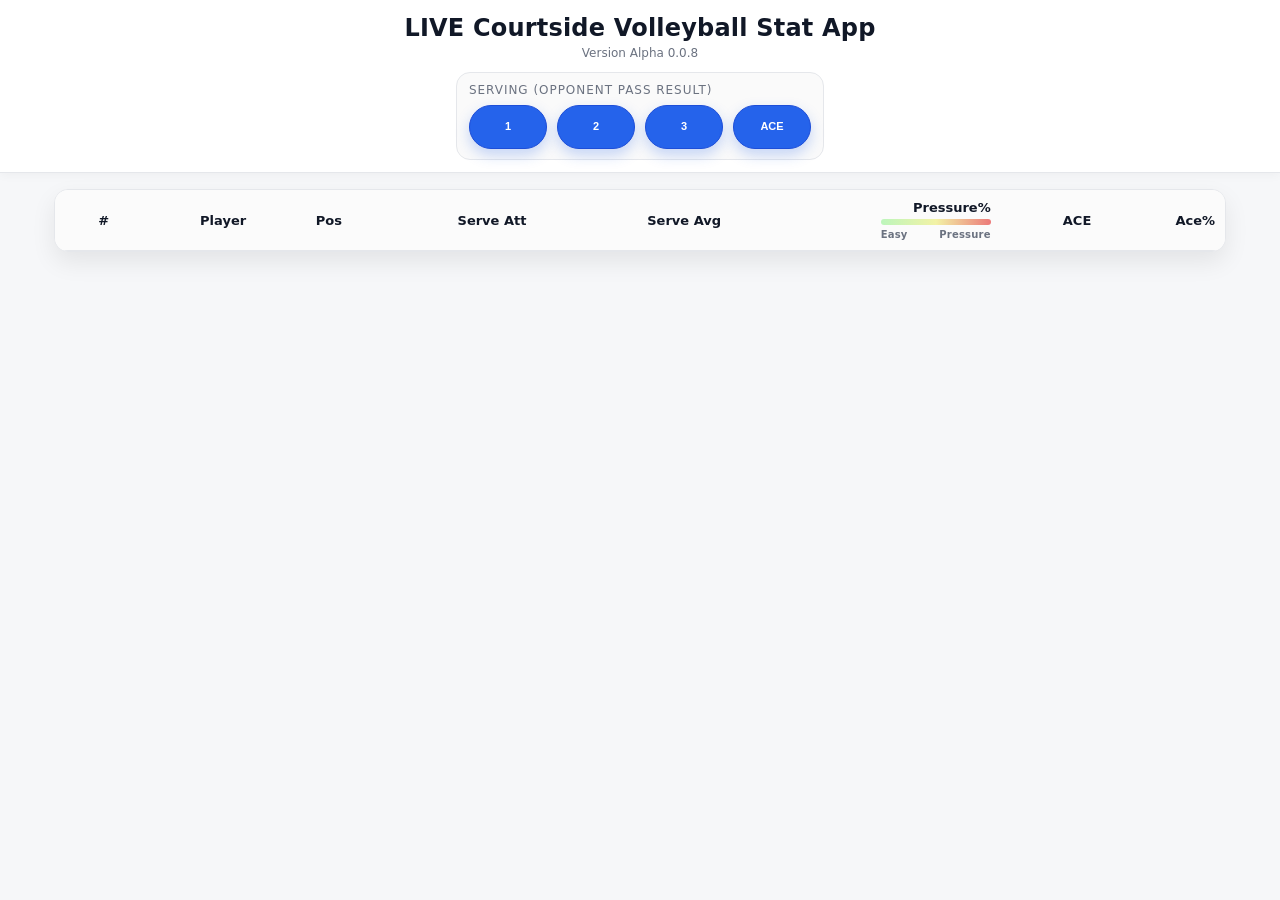
<file: index (1).html>
<!doctype html>
<html lang="en">
<head>
  <meta charset="utf-8" />
  <meta name="viewport" content="width=device-width, initial-scale=1" />
  <title>VolleyStat — Live Tournament Stats</title>
  <link rel="stylesheet" href="styles.css" />
</head>
<body>
  <header class="app-header">
    <div class="title-wrap">
      <h1>LIVE Courtside Volleyball Stat App</h1>
      <div class="version">Version Alpha 0.0.8</div>
    </div>

    <div class="toolbar">
      <div class="group">
        <div class="group-title">SERVING (OPPONENT PASS RESULT)</div>
        <div class="btn-row">
          <button class="btn" data-action="serve1"><span class="btn-text">1</span></button>
          <button class="btn" data-action="serve2"><span class="btn-text">2</span></button>
          <button class="btn" data-action="serve3"><span class="btn-text">3</span></button>
          <button class="btn" data-action="ace"><span class="btn-text">ACE</span></button>
        </div>
      </div>
    </div>
  </header>

  <main class="app-main">
    <section class="table-wrap">
      <table id="statsTable">
        <thead>
          <tr>
            <th>#</th>
            <th>Player</th>
            <th>Pos</th>
            <th>Serve Att</th>
            <th>Serve Avg</th>
            <th style="text-align:right;">
              <div style="display:flex;flex-direction:column;align-items:flex-end;gap:4px;">
                <div>Pressure%</div>
                <div style="width:110px;height:6px;border-radius:999px;background:linear-gradient(90deg,hsl(120 75% 85%),hsl(60 75% 80%),hsl(0 75% 70%));"></div>
                <div style="width:110px;display:flex;justify-content:space-between;font-size:10px;color:#6b7280;font-weight:800;letter-spacing:.02em;">
                  <span>Easy</span><span>Pressure</span>
                </div>
              </div>
            </th>
            <th>ACE</th>
            <th>Ace%</th>
          </tr>
        </thead>
        <tbody id="statsBody"></tbody>
      </table>
    </section>
  </main>

  <script src="app.js"></script>
</body>
</html>
</file>
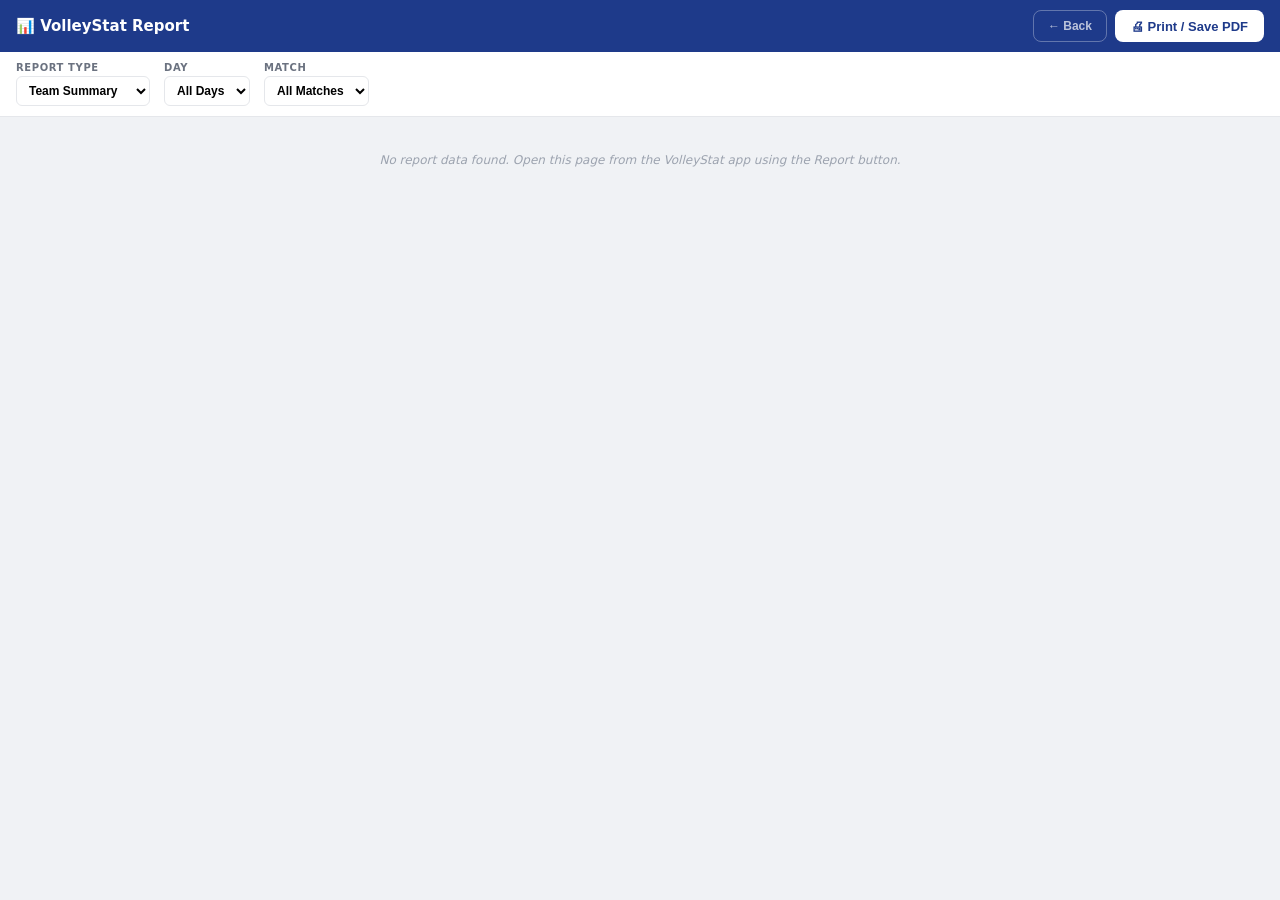
<file: report.html>
<!doctype html>
<html lang="en">
<head>
  <meta charset="utf-8"/>
  <meta name="viewport" content="width=device-width,initial-scale=1"/>
  <title>VolleyStat Report v2</title>
  <style>
    *{box-sizing:border-box;margin:0;padding:0;}
    body{font-family:system-ui,-apple-system,Segoe UI,Roboto,Arial,sans-serif;background:#f0f2f5;color:#111827;font-size:13px;}

    .screen-bar{background:#1e3a8a;color:#fff;padding:10px 16px;display:flex;align-items:center;justify-content:space-between;gap:10px;flex-wrap:wrap;position:sticky;top:0;z-index:100;}
    .screen-bar h1{font-size:15px;font-weight:900;}
    .bar-actions{display:flex;gap:8px;}
    .btn-print{background:#fff;color:#1e3a8a;border:none;border-radius:8px;padding:8px 16px;font-weight:800;font-size:13px;cursor:pointer;}
    .btn-back{background:transparent;color:rgba(255,255,255,.7);border:1px solid rgba(255,255,255,.3);border-radius:8px;padding:8px 14px;font-weight:700;font-size:12px;cursor:pointer;}

    .filter-bar{background:#fff;border-bottom:1px solid #e5e7eb;padding:10px 16px;display:flex;gap:14px;flex-wrap:wrap;align-items:flex-end;}
    .filter-group{display:flex;flex-direction:column;gap:3px;}
    .filter-group label{font-size:10px;font-weight:800;color:#6b7280;text-transform:uppercase;letter-spacing:.06em;}
    .filter-group select{border:1px solid #e5e7eb;border-radius:6px;padding:6px 8px;font-weight:700;font-size:12px;background:#fff;}

    .report-wrap{max-width:1100px;margin:0 auto;padding:16px;}

    .report-header{background:#1e3a8a;color:#fff;border-radius:12px 12px 0 0;padding:16px 20px;}
    .report-header h2{font-size:18px;font-weight:900;margin-bottom:2px;}
    .report-header .meta{font-size:11px;color:rgba(255,255,255,.6);margin-top:4px;}

    .section{background:#fff;border:1px solid #e5e7eb;border-top:none;padding:14px 20px;margin-bottom:2px;}
    .section:last-child{border-radius:0 0 12px 12px;margin-bottom:24px;}
    .section-title{font-size:11px;font-weight:900;color:#1e3a8a;text-transform:uppercase;letter-spacing:.08em;margin-bottom:10px;padding-bottom:5px;border-bottom:2px solid #dbeafe;}

    .tbl-wrap{overflow-x:auto;}
    table{width:100%;border-collapse:collapse;font-size:12px;}
    thead th{background:#1e3a8a;color:#fff;padding:7px 10px;text-align:right;white-space:nowrap;font-weight:700;font-size:11px;}
    thead th.left{text-align:left;}
    thead th.group-sep{border-left:2px solid rgba(255,255,255,.3);}
    tbody td{border-bottom:1px solid #f3f4f6;padding:7px 10px;text-align:right;white-space:nowrap;font-size:12px;}
    tbody td.left{text-align:left;font-weight:700;}
    tbody td.group-sep{border-left:2px solid #e5e7eb;}
    tbody tr:hover{background:#fafafa;}
    tbody tr.total-row td{background:#eff6ff;font-weight:900;border-top:2px solid #bfdbfe;}
    tbody tr.total-row td.left{color:#1e3a8a;}
    .good{color:#16a34a;font-weight:800;}
    .warn{color:#d97706;font-weight:800;}
    .bad{color:#dc2626;font-weight:800;}
    .zero{color:#9ca3af;}
    .empty{text-align:center;color:#9ca3af;padding:20px;font-style:italic;font-size:12px;}

    /* Player report */
    .player-card{background:#fff;border:1px solid #e5e7eb;border-radius:12px;margin-bottom:20px;overflow:hidden;break-inside:avoid;}
    .player-card-header{background:#1e3a8a;color:#fff;padding:12px 18px;display:flex;align-items:center;gap:14px;}
    .player-num{font-size:26px;font-weight:900;min-width:42px;text-align:center;}
    .player-info h3{font-size:15px;font-weight:900;}
    .player-info .pos{font-size:11px;color:rgba(255,255,255,.6);margin-top:2px;}
    .player-card-body{padding:12px 18px;}
    .subsection-title{font-size:11px;font-weight:900;color:#1e3a8a;text-transform:uppercase;letter-spacing:.07em;margin:12px 0 6px;padding-bottom:4px;border-bottom:1px solid #dbeafe;}

    @media print {
      .screen-bar,.filter-bar{display:none!important;}
      body{background:#fff;}
      .report-wrap{max-width:100%;padding:0;margin:0;}
      .report-header{border-radius:0;}
      .player-card{break-inside:avoid;}
      @page{margin:1.5cm;}
    }
  </style>
</head>
<body>

<div class="screen-bar" data-v="2">
  <h1>&#x1F4CA; VolleyStat Report</h1>
  <div class="bar-actions">
    <button class="btn-back" onclick="window.close()">&#8592; Back</button>
    <button class="btn-print" onclick="window.print()">&#x1F5A8; Print / Save PDF</button>
  </div>
</div>

<div class="filter-bar">
  <div class="filter-group">
    <label>Report Type</label>
    <select id="reportType" onchange="render()">
      <option value="team">Team Summary</option>
      <option value="player">Individual Player</option>
    </select>
  </div>
  <div class="filter-group">
    <label>Day</label>
    <select id="dayFilter" onchange="render()"><option value="all">All Days</option></select>
  </div>
  <div class="filter-group">
    <label>Match</label>
    <select id="matchFilter" onchange="render()"><option value="all">All Matches</option></select>
  </div>
  <div class="filter-group" id="playerFilterGroup" style="display:none;">
    <label>Player</label>
    <select id="playerFilter" onchange="render()"></select>
  </div>
</div>

<div class="report-wrap" id="reportWrap"><div class="empty">Loading report data…</div></div>

<script>
// ── Load data ──────────────────────────────────────────────────────────────
var D = null;
try { D = JSON.parse(localStorage.getItem('volleystat_report_data')||'null'); } catch(e){}

// ── Helpers ────────────────────────────────────────────────────────────────
function nz(v){ return (!v||isNaN(v))?0:+v; }
function getTeam(){ if(!D||!D.teams||!D.teams.length) return null; return D.teams.find(function(t){ return t.id===D.activeTeamId; })||D.teams[0]; }
function getDays(){
  var base = ['Day 1','Day 2','Day 3'];
  if(D&&D.extraDays) base = base.concat(D.extraDays);
  return base.filter(function(d,i,a){ return a.indexOf(d)===i; });
}
function getSelDays(){ var v=document.getElementById('dayFilter').value; return v==='all'?getDays():[v]; }
function getSelMatches(){
  var v=document.getElementById('matchFilter').value;
  var t=getTeam(); var all=t?(t.matches||['Match 1','Match 2','Match 3']):['Match 1'];
  return v==='all'?all:[v];
}
var SETS=['1','2','3'];

function counters(team,day,match,set,pid){
  return (((team.data||{})[day+' - '+match]||{})[set]||{})[pid]||{};
}

function sumP(team,pid,days,matches,sets){
  var r={serve1:0,serve2:0,serve3:0,ace:0,serveOut:0,
         passToTarget:0,passNearTarget:0,passAwayTarget:0,passShank:0,
         swing:0,swingOut:0,kill:0,
         errHitting:0,errServing:0,errPassing:0,errNet:0,errTwoHand:0,errRotation:0};
  days.forEach(function(d){ matches.forEach(function(m){ sets.forEach(function(s){
    var c=counters(team,d,m,s,pid);
    Object.keys(r).forEach(function(k){ r[k]+=nz(c[k]); });
  }); }); });
  return r;
}

function stats(r){
  var sAtt=r.serve1+r.serve2+r.serve3+r.ace+r.serveOut;
  var sIn=r.serve1+r.serve2+r.serve3+r.ace;
  var pAtt=r.passToTarget+r.passNearTarget+r.passAwayTarget+r.passShank;
  var pPts=r.passToTarget*3+r.passNearTarget*2+r.passAwayTarget;
  var hAtt=r.swing+r.swingOut+r.kill;
  var hErr=nz(r.swingOut);
  var totErr=r.errHitting+r.errServing+r.errPassing+r.errNet+r.errTwoHand+r.errRotation;
  return {
    sAtt:sAtt, sIn:sIn, ace:r.ace,
    sInPct:sAtt?sIn/sAtt:null,
    // Serving pressure = (3s + 2s) / serve attempts — serves that limited opponent's options
    sPres:sAtt?(r.serve2+r.serve3)/sAtt:null,
    pAtt:pAtt, passAvg:pAtt?pPts/pAtt:null,
    p3:r.passToTarget, p2:r.passNearTarget, p1:r.passAwayTarget, p0:r.passShank,
    hAtt:hAtt, kills:r.kill, hErr:hErr,
    hitAvg:hAtt?(r.kill-hErr)/hAtt:null,
    totErr:totErr,
    errH:r.errHitting, errS:r.errServing, errP:r.errPassing,
    errN:r.errNet, err2:r.errTwoHand, errR:r.errRotation
  };
}

function score(day,match,set){
  var k=day+' - '+match+' - Set '+set;
  return (D&&D.scoreStore&&D.scoreStore[k])||{our:0,opp:0};
}

function passClass(v){ return v===null?'zero':v>=2.5?'good':v>=2.0?'warn':'bad'; }
function hitClass(v){  return v===null?'zero':v>=0.250?'good':'bad'; }
function pctClass(v){  return v===null?'zero':v>=0.85?'good':v>=0.75?'warn':'bad'; }
function presClass(v){ return v===null?'zero':v>=0.50?'good':v>=0.35?'warn':'bad'; }
function errClass(v){  return v>0?'bad':'zero'; }

function fv(v,dp,cls){ return v===null?'<td class="zero">—</td>':'<td class="'+(cls||'')+'">'+(+v).toFixed(dp)+'</td>'; }
function fi(v,cls){ return '<td class="'+(cls||'')+'">'+v+'</td>'; }
function tdL(v,style){ return '<td class="left"'+(style?' style="'+style+'"':'')+'>'+v+'</td>'; }

// ── Populate filters ───────────────────────────────────────────────────────
function populateFilters(){
  var t=getTeam(); if(!t) return;
  var days=getDays();
  var dEl=document.getElementById('dayFilter');
  dEl.innerHTML='<option value="all">All Days</option>';
  days.forEach(function(d){ dEl.innerHTML+='<option value="'+d+'">'+d+'</option>'; });

  var mEl=document.getElementById('matchFilter');
  mEl.innerHTML='<option value="all">All Matches</option>';
  (t.matches||['Match 1','Match 2','Match 3']).forEach(function(m){ mEl.innerHTML+='<option value="'+m+'">'+m+'</option>'; });

  var pEl=document.getElementById('playerFilter');
  pEl.innerHTML='';
  var sorted=(t.players||[]).slice().sort(function(a,b){ return (parseInt(a.number)||999)-(parseInt(b.number)||999); });
  sorted.forEach(function(p){ pEl.innerHTML+='<option value="'+p.id+'">'+(p.number?'#'+p.number+' ':'')+p.name+(p.position?' ('+p.position+')':'')+'</option>'; });
}

// ── Build set columns ──────────────────────────────────────────────────────
function buildCols(team,days,matches,players){
  var cols=[];
  days.forEach(function(d){ matches.forEach(function(m){ SETS.forEach(function(s){
    var sc=score(d,m,s);
    var hasData=players.some(function(p){
      var c=counters(team,d,m,s,p.id);
      return Object.values(c).some(function(v){ return v>0; });
    });
    if(hasData||sc.our>0||sc.opp>0) cols.push({day:d,match:m,set:s,lbl:d.replace('Day ','D')+' '+m.replace('Match ','M')+' S'+s});
  }); }); });
  return cols;
}

// ── RENDER ─────────────────────────────────────────────────────────────────
function render(){
  var type=document.getElementById('reportType').value;
  document.getElementById('playerFilterGroup').style.display=type==='player'?'flex':'none';
  if(!D){ document.getElementById('reportWrap').innerHTML='<div class="empty">No report data found. Open this page from the VolleyStat app.</div>'; return; }
  var t=getTeam();
  if(!t){ document.getElementById('reportWrap').innerHTML='<div class="empty">No team data found.</div>'; return; }
  if(type==='team') renderTeam(t);
  else renderPlayer(t);
}

// ══ TEAM SUMMARY ══════════════════════════════════════════════════════════
function renderTeam(team){
  var days=getSelDays(), matches=getSelMatches();
  var players=(team.players||[]).slice().sort(function(a,b){ return (parseInt(a.number)||999)-(parseInt(b.number)||999); });
  var cols=buildCols(team,days,matches,players);
  var date=new Date().toLocaleDateString('en-US',{month:'short',day:'numeric',year:'numeric'});

  if(!cols.length){
    document.getElementById('reportWrap').innerHTML='<div class="report-header"><h2>'+team.name+'</h2></div><div class="section"><div class="empty">No data recorded yet for this scope.</div></div>';
    return;
  }

  var html='<div class="report-header"><h2>'+team.name+' — Team Report</h2><div class="meta">Generated '+date+'</div></div>';

  // ── 1. SCORES ──────────────────────────────────────────────────────────
  html+='<div class="section"><div class="section-title">Scores by Set</div><div class="tbl-wrap"><table>';
  html+='<thead><tr><th class="left">Set</th><th>Us</th><th>Them</th><th>Result</th></tr></thead><tbody>';
  cols.forEach(function(c){
    var sc=score(c.day,c.match,c.set);
    var res=sc.our>sc.opp?'<span class="good">W</span>':sc.our<sc.opp?'<span class="bad">L</span>':'<span class="warn">—</span>';
    html+='<tr>'+tdL(c.lbl)+fi(sc.our)+fi(sc.opp)+fi(res)+'</tr>';
  });
  html+='</tbody></table></div></div>';

  // ── 2. SERVE RECEIVE (all players with pass attempts) ──────────────────
  var passers=players.filter(function(p){ var s=sumP(team,p.id,days,matches,SETS); return stats(s).pAtt>0; });
  if(passers.length){
    html+='<div class="section"><div class="section-title">Serve Receive — Pass Avg (0-3 scale)</div><div class="tbl-wrap"><table>';
    html+='<thead><tr><th class="left">Player</th><th class="left">Pos</th>';
    cols.forEach(function(c){ html+='<th>'+c.lbl+'</th>'; });
    html+='<th class="group-sep">Total</th><th>Att</th><th>3s</th><th>2s</th><th>1s</th><th class="bad">0s</th></tr></thead><tbody>';
    passers.forEach(function(p){
      var tot=sumP(team,p.id,days,matches,SETS); var ts=stats(tot);
      html+='<tr>'+tdL((p.number?'#'+p.number+' ':'')+p.name)+tdL(p.position||'—');
      cols.forEach(function(c){
        var s=sumP(team,p.id,[c.day],[c.match],[c.set]); var st=stats(s);
        html+=fv(st.passAvg,2,passClass(st.passAvg));
      });
      html+=fv(ts.passAvg,2,passClass(ts.passAvg))+fi(ts.pAtt)+fi(ts.p3)+fi(ts.p2)+fi(ts.p1)+'<td class="bad">'+ts.p0+'</td></tr>';
    });
    // Team avg row
    var tPts=0,tAtt=0;
    players.forEach(function(p){ var s=sumP(team,p.id,days,matches,SETS); var st=stats(s); tPts+=s.passToTarget*3+s.passNearTarget*2+s.passAwayTarget; tAtt+=st.pAtt; });
    var tAvg=tAtt?tPts/tAtt:null;
    html+='<tr class="total-row">'+tdL('TEAM')+'<td></td>';
    cols.forEach(function(c){
      var cPts=0,cAtt=0;
      players.forEach(function(p){ var s=sumP(team,p.id,[c.day],[c.match],[c.set]); var st=stats(s); cPts+=s.passToTarget*3+s.passNearTarget*2+s.passAwayTarget; cAtt+=st.pAtt; });
      html+=fv(cAtt?cPts/cAtt:null,2,passClass(cAtt?cPts/cAtt:null));
    });
    html+=fv(tAvg,2,passClass(tAvg))+fi(tAtt)+'<td></td><td></td><td></td><td></td></tr>';
    html+='</tbody></table></div></div>';
  } else {
    html+='<div class="section"><div class="section-title">Serve Receive</div><div class="empty">No serve receive data recorded.</div></div>';
  }

  // ── 3. HITTING AVERAGE (all players with hit attempts) ────────────────
  var hitters=players.filter(function(p){ var s=sumP(team,p.id,days,matches,SETS); return stats(s).hAtt>0; });
  if(hitters.length){
    html+='<div class="section"><div class="section-title">Hitting Average — (Kills − Errors) ÷ Attempts</div><div class="tbl-wrap"><table>';
    html+='<thead><tr><th class="left">Player</th><th class="left">Pos</th>';
    cols.forEach(function(c){ html+='<th>'+c.lbl+'</th>'; });
    html+='<th class="group-sep">Total Avg</th><th>Att</th><th>Kills</th><th class="bad">Errs</th></tr></thead><tbody>';
    hitters.forEach(function(p){
      var tot=sumP(team,p.id,days,matches,SETS); var ts=stats(tot);
      html+='<tr>'+tdL((p.number?'#'+p.number+' ':'')+p.name)+tdL(p.position||'—');
      cols.forEach(function(c){
        var s=sumP(team,p.id,[c.day],[c.match],[c.set]); var st=stats(s);
        html+=fv(st.hitAvg,3,hitClass(st.hitAvg));
      });
      html+=fv(ts.hitAvg,3,hitClass(ts.hitAvg))+fi(ts.hAtt)+fi(ts.kills)+'<td class="bad">'+ts.hErr+'</td></tr>';
    });
    html+='</tbody></table></div></div>';
  } else {
    html+='<div class="section"><div class="section-title">Hitting Average</div><div class="empty">No hitting data recorded.</div></div>';
  }

  // ── 4. SERVING PRESSURE (all players who served) ───────────────────────
  var servers=players.filter(function(p){ var s=sumP(team,p.id,days,matches,SETS); return stats(s).sAtt>0; });
  if(servers.length){
    html+='<div class="section"><div class="section-title">Serving Pressure — Serve In% &amp; Pressure% (serves forcing pass ≤2)</div><div class="tbl-wrap"><table>';
    html+='<thead><tr><th class="left">Player</th><th class="left">Pos</th>';
    cols.forEach(function(c){ html+='<th>'+c.lbl+'<br><span style="font-size:9px;opacity:.75;">In% / Pres%</span></th>'; });
    html+='<th class="group-sep">In%</th><th>Pres%</th><th>Att</th><th>ACEs</th></tr></thead><tbody>';
    servers.forEach(function(p){
      var tot=sumP(team,p.id,days,matches,SETS); var ts=stats(tot);
      html+='<tr>'+tdL((p.number?'#'+p.number+' ':'')+p.name)+tdL(p.position||'—');
      cols.forEach(function(c){
        var s=sumP(team,p.id,[c.day],[c.match],[c.set]); var st=stats(s);
        if(!st.sAtt){ html+='<td class="zero">—</td>'; return; }
        var inStr=st.sInPct!==null?(st.sInPct*100).toFixed(0)+'%':'—';
        var presStr=st.sPres!==null?(st.sPres*100).toFixed(0)+'%':'—';
        html+='<td class="'+pctClass(st.sInPct)+'">'+inStr+' / <span style="font-size:10px;">'+presStr+'</span></td>';
      });
      var inCell=ts.sInPct!==null?'<td class="'+pctClass(ts.sInPct)+'">'+(ts.sInPct*100).toFixed(1)+'%</td>':'<td class="zero">—</td>';
      var presCell=ts.sPres!==null?'<td class="'+presClass(ts.sPres)+'">'+(ts.sPres*100).toFixed(1)+'%</td>':'<td class="zero">—</td>';
      html+=inCell+presCell+fi(ts.sAtt)+fi(ts.ace)+'</tr>';
    });
    html+='</tbody></table></div></div>';
  }

  // ── 5. UNFORCED ERRORS ─────────────────────────────────────────────────
  html+='<div class="section"><div class="section-title">Errors by Set</div><div class="tbl-wrap"><table>';
  html+='<thead><tr><th class="left">Set</th><th>Total</th><th>Hit Err</th><th>Srv Err</th><th>Pass Err</th><th>Net</th><th>BHE</th><th>OOR</th></tr></thead><tbody>';
  var teamE={t:0,h:0,s:0,p:0,n:0,two:0,r:0};
  cols.forEach(function(c){
    var e={t:0,h:0,s:0,p:0,n:0,two:0,r:0};
    players.forEach(function(p){ var r=sumP(team,p.id,[c.day],[c.match],[c.set]); var st=stats(r);
      e.t+=st.totErr; e.h+=st.errH; e.s+=st.errS; e.p+=st.errP; e.n+=st.errN; e.two+=st.err2; e.r+=st.errR;
    });
    Object.keys(teamE).forEach(function(k){ teamE[k]+=e[k]; });
    html+='<tr>'+tdL(c.lbl)+fi(e.t,errClass(e.t))+fi(e.h,errClass(e.h))+fi(e.s,errClass(e.s))+fi(e.p,errClass(e.p))+fi(e.n,errClass(e.n))+fi(e.two,errClass(e.two))+fi(e.r,errClass(e.r))+'</tr>';
  });
  html+='<tr class="total-row">'+tdL('TOTAL')+fi(teamE.t,'bad')+fi(teamE.h,errClass(teamE.h))+fi(teamE.s,errClass(teamE.s))+fi(teamE.p,errClass(teamE.p))+fi(teamE.n,errClass(teamE.n))+fi(teamE.two,errClass(teamE.two))+fi(teamE.r,errClass(teamE.r))+'</tr>';
  html+='</tbody></table></div></div>';

  document.getElementById('reportWrap').innerHTML=html;
}

// ══ INDIVIDUAL PLAYER ══════════════════════════════════════════════════════
function renderPlayer(team){
  var days=getSelDays(), matches=getSelMatches();
  var pid=document.getElementById('playerFilter').value;
  var p=(team.players||[]).find(function(x){ return x.id===pid; });
  if(!p){ document.getElementById('reportWrap').innerHTML='<div class="empty">Select a player above.</div>'; return; }

  var players=[p];
  var cols=buildCols(team,days,matches,players);
  var date=new Date().toLocaleDateString('en-US',{month:'short',day:'numeric',year:'numeric'});
  var tot=sumP(team,pid,days,matches,SETS); var ts=stats(tot);

  var html='<div class="player-card">';
  html+='<div class="player-card-header"><div class="player-num">'+(p.number?'#'+p.number:'—')+'</div>';
  html+='<div class="player-info"><h3>'+p.name+'</h3><div class="pos">'+(p.position||'No position set')+' — '+team.name+'</div></div>';
  html+='<div style="margin-left:auto;font-size:11px;opacity:.7;text-align:right;">'+date+'</div></div>';
  html+='<div class="player-card-body">';

  if(!cols.length){ html+='<div class="empty">No stats recorded for this player in the selected scope.</div></div></div>'; document.getElementById('reportWrap').innerHTML=html; return; }

  // Serve Receive
  if(ts.pAtt>0){
    html+='<div class="subsection-title">Serve Receive</div><div class="tbl-wrap"><table>';
    html+='<thead><tr><th class="left">Set</th><th>Att</th><th>3 — Perfect</th><th>2 — Good</th><th>1 — Poor</th><th class="bad">0 — Shank</th><th>Average</th></tr></thead><tbody>';
    cols.forEach(function(c){
      var s=sumP(team,pid,[c.day],[c.match],[c.set]); var st=stats(s);
      if(!st.pAtt) return;
      html+='<tr>'+tdL(c.lbl)+fi(st.pAtt)+fi(st.p3)+fi(st.p2)+fi(st.p1)+'<td class="bad">'+st.p0+'</td>'+fv(st.passAvg,2,passClass(st.passAvg))+'</tr>';
    });
    html+='<tr class="total-row">'+tdL('TOTAL')+fi(ts.pAtt)+fi(ts.p3)+fi(ts.p2)+fi(ts.p1)+'<td class="bad">'+ts.p0+'</td>'+fv(ts.passAvg,2,passClass(ts.passAvg))+'</tr>';
    html+='</tbody></table></div>';
  }

  // Hitting
  if(ts.hAtt>0){
    html+='<div class="subsection-title">Attacking</div><div class="tbl-wrap"><table>';
    html+='<thead><tr><th class="left">Set</th><th>Att</th><th>Kills</th><th class="bad">Errors</th><th>Swings</th><th>Hit Avg</th></tr></thead><tbody>';
    cols.forEach(function(c){
      var s=sumP(team,pid,[c.day],[c.match],[c.set]); var st=stats(s);
      if(!st.hAtt) return;
      html+='<tr>'+tdL(c.lbl)+fi(st.hAtt)+fi(st.kills)+'<td class="bad">'+st.hErr+'</td>'+fi(st.hAtt-st.kills-st.hErr)+fv(st.hitAvg,3,hitClass(st.hitAvg))+'</tr>';
    });
    html+='<tr class="total-row">'+tdL('TOTAL')+fi(ts.hAtt)+fi(ts.kills)+'<td class="bad">'+ts.hErr+'</td>'+fi(ts.hAtt-ts.kills-ts.hErr)+fv(ts.hitAvg,3,hitClass(ts.hitAvg))+'</tr>';
    html+='</tbody></table></div>';
  }

  // Serving
  if(ts.sAtt>0){
    html+='<div class="subsection-title">Serving</div><div class="tbl-wrap"><table>';
    html+='<thead><tr><th class="left">Set</th><th>Att</th><th>In</th><th>ACEs</th><th>Serve In%</th><th>Pressure%</th></tr></thead><tbody>';
    cols.forEach(function(c){
      var s=sumP(team,pid,[c.day],[c.match],[c.set]); var st=stats(s);
      if(!st.sAtt) return;
      html+='<tr>'+tdL(c.lbl)+fi(st.sAtt)+fi(st.sIn)+fi(st.ace)
        +'<td class="'+pctClass(st.sInPct)+'">'+(st.sInPct!==null?(st.sInPct*100).toFixed(1)+'%':'—')+'</td>'
        +'<td class="'+presClass(st.sPres)+'">'+(st.sPres!==null?(st.sPres*100).toFixed(1)+'%':'—')+'</td></tr>';
    });
    html+='<tr class="total-row">'+tdL('TOTAL')+fi(ts.sAtt)+fi(ts.sIn)+fi(ts.ace)
      +'<td class="'+pctClass(ts.sInPct)+'">'+(ts.sInPct!==null?(ts.sInPct*100).toFixed(1)+'%':'—')+'</td>'
      +'<td class="'+presClass(ts.sPres)+'">'+(ts.sPres!==null?(ts.sPres*100).toFixed(1)+'%':'—')+'</td></tr>';
    html+='</tbody></table></div>';
  }

  // Errors
  if(ts.totErr>0){
    html+='<div class="subsection-title">Errors</div><div class="tbl-wrap"><table>';
    html+='<thead><tr><th class="left">Set</th><th>Total</th><th>Hit</th><th>Serve</th><th>Pass</th><th>Net</th><th>BHE</th><th>OOR</th></tr></thead><tbody>';
    cols.forEach(function(c){
      var s=sumP(team,pid,[c.day],[c.match],[c.set]); var st=stats(s);
      if(!st.totErr) return;
      html+='<tr>'+tdL(c.lbl)+fi(st.totErr,'bad')+fi(st.errH,errClass(st.errH))+fi(st.errS,errClass(st.errS))+fi(st.errP,errClass(st.errP))+fi(st.errN,errClass(st.errN))+fi(st.err2,errClass(st.err2))+fi(st.errR,errClass(st.errR))+'</tr>';
    });
    html+='<tr class="total-row">'+tdL('TOTAL')+fi(ts.totErr,'bad')+fi(ts.errH,errClass(ts.errH))+fi(ts.errS,errClass(ts.errS))+fi(ts.errP,errClass(ts.errP))+fi(ts.errN,errClass(ts.errN))+fi(ts.err2,errClass(ts.err2))+fi(ts.errR,errClass(ts.errR))+'</tr>';
    html+='</tbody></table></div>';
  }

  if(ts.pAtt===0&&ts.hAtt===0&&ts.sAtt===0&&ts.totErr===0){
    html+='<div class="empty">No stats recorded for this player.</div>';
  }

  html+='</div></div>';
  document.getElementById('reportWrap').innerHTML=html;
}

// ── Init ───────────────────────────────────────────────────────────────────
if(D){ populateFilters(); render(); }
else document.getElementById('reportWrap').innerHTML='<div class="empty">No report data found. Open this page from the VolleyStat app using the Report button.</div>';
</script>
</body>
</html>
</file>
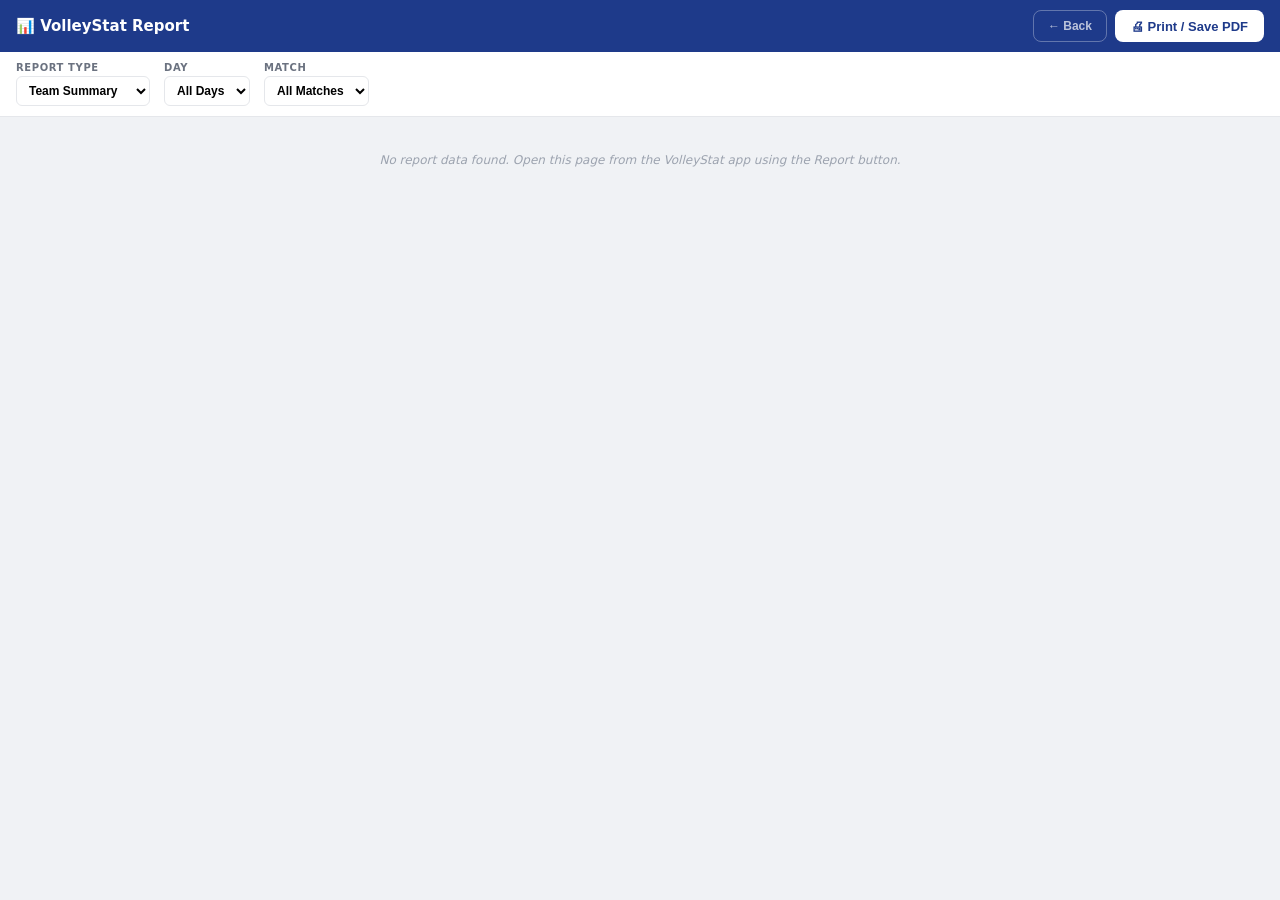
<file: files/report.html>
<!doctype html>
<html lang="en">
<head>
  <meta charset="utf-8"/>
  <meta name="viewport" content="width=device-width,initial-scale=1"/>
  <title>VolleyStat Report v2</title>
  <style>
    *{box-sizing:border-box;margin:0;padding:0;}
    body{font-family:system-ui,-apple-system,Segoe UI,Roboto,Arial,sans-serif;background:#f0f2f5;color:#111827;font-size:13px;}

    .screen-bar{background:#1e3a8a;color:#fff;padding:10px 16px;display:flex;align-items:center;justify-content:space-between;gap:10px;flex-wrap:wrap;position:sticky;top:0;z-index:100;}
    .screen-bar h1{font-size:15px;font-weight:900;}
    .bar-actions{display:flex;gap:8px;}
    .btn-print{background:#fff;color:#1e3a8a;border:none;border-radius:8px;padding:8px 16px;font-weight:800;font-size:13px;cursor:pointer;}
    .btn-back{background:transparent;color:rgba(255,255,255,.7);border:1px solid rgba(255,255,255,.3);border-radius:8px;padding:8px 14px;font-weight:700;font-size:12px;cursor:pointer;}

    .filter-bar{background:#fff;border-bottom:1px solid #e5e7eb;padding:10px 16px;display:flex;gap:14px;flex-wrap:wrap;align-items:flex-end;}
    .filter-group{display:flex;flex-direction:column;gap:3px;}
    .filter-group label{font-size:10px;font-weight:800;color:#6b7280;text-transform:uppercase;letter-spacing:.06em;}
    .filter-group select{border:1px solid #e5e7eb;border-radius:6px;padding:6px 8px;font-weight:700;font-size:12px;background:#fff;}

    .report-wrap{max-width:1100px;margin:0 auto;padding:16px;}

    .report-header{background:#1e3a8a;color:#fff;border-radius:12px 12px 0 0;padding:16px 20px;}
    .report-header h2{font-size:18px;font-weight:900;margin-bottom:2px;}
    .report-header .meta{font-size:11px;color:rgba(255,255,255,.6);margin-top:4px;}

    .section{background:#fff;border:1px solid #e5e7eb;border-top:none;padding:14px 20px;margin-bottom:2px;}
    .section:last-child{border-radius:0 0 12px 12px;margin-bottom:24px;}
    .section-title{font-size:11px;font-weight:900;color:#1e3a8a;text-transform:uppercase;letter-spacing:.08em;margin-bottom:10px;padding-bottom:5px;border-bottom:2px solid #dbeafe;}

    .tbl-wrap{overflow-x:auto;}
    table{width:100%;border-collapse:collapse;font-size:12px;}
    thead th{background:#1e3a8a;color:#fff;padding:7px 10px;text-align:right;white-space:nowrap;font-weight:700;font-size:11px;}
    thead th.left{text-align:left;}
    thead th.group-sep{border-left:2px solid rgba(255,255,255,.3);}
    tbody td{border-bottom:1px solid #f3f4f6;padding:7px 10px;text-align:right;white-space:nowrap;font-size:12px;}
    tbody td.left{text-align:left;font-weight:700;}
    tbody td.group-sep{border-left:2px solid #e5e7eb;}
    tbody tr:hover{background:#fafafa;}
    tbody tr.total-row td{background:#eff6ff;font-weight:900;border-top:2px solid #bfdbfe;}
    tbody tr.total-row td.left{color:#1e3a8a;}
    .good{color:#16a34a;font-weight:800;}
    .warn{color:#d97706;font-weight:800;}
    .bad{color:#dc2626;font-weight:800;}
    .zero{color:#9ca3af;}
    .empty{text-align:center;color:#9ca3af;padding:20px;font-style:italic;font-size:12px;}

    /* Player report */
    .player-card{background:#fff;border:1px solid #e5e7eb;border-radius:12px;margin-bottom:20px;overflow:hidden;break-inside:avoid;}
    .player-card-header{background:#1e3a8a;color:#fff;padding:12px 18px;display:flex;align-items:center;gap:14px;}
    .player-num{font-size:26px;font-weight:900;min-width:42px;text-align:center;}
    .player-info h3{font-size:15px;font-weight:900;}
    .player-info .pos{font-size:11px;color:rgba(255,255,255,.6);margin-top:2px;}
    .player-card-body{padding:12px 18px;}
    .subsection-title{font-size:11px;font-weight:900;color:#1e3a8a;text-transform:uppercase;letter-spacing:.07em;margin:12px 0 6px;padding-bottom:4px;border-bottom:1px solid #dbeafe;}

    @media print {
      .screen-bar,.filter-bar{display:none!important;}
      body{background:#fff;}
      .report-wrap{max-width:100%;padding:0;margin:0;}
      .report-header{border-radius:0;}
      .player-card{break-inside:avoid;}
      @page{margin:1.5cm;}
    }
  </style>
</head>
<body>

<div class="screen-bar" data-v="2">
  <h1>&#x1F4CA; VolleyStat Report</h1>
  <div class="bar-actions">
    <button class="btn-back" onclick="window.close()">&#8592; Back</button>
    <button class="btn-print" onclick="window.print()">&#x1F5A8; Print / Save PDF</button>
  </div>
</div>

<div class="filter-bar">
  <div class="filter-group">
    <label>Report Type</label>
    <select id="reportType" onchange="render()">
      <option value="team">Team Summary</option>
      <option value="player">Individual Player</option>
    </select>
  </div>
  <div class="filter-group">
    <label>Day</label>
    <select id="dayFilter" onchange="render()"><option value="all">All Days</option></select>
  </div>
  <div class="filter-group">
    <label>Match</label>
    <select id="matchFilter" onchange="render()"><option value="all">All Matches</option></select>
  </div>
  <div class="filter-group" id="playerFilterGroup" style="display:none;">
    <label>Player</label>
    <select id="playerFilter" onchange="render()"></select>
  </div>
</div>

<div class="report-wrap" id="reportWrap"><div class="empty">Loading report data…</div></div>

<script>
// ── Load data ──────────────────────────────────────────────────────────────
var D = null;
try { D = JSON.parse(localStorage.getItem('volleystat_report_data')||'null'); } catch(e){}

// ── Helpers ────────────────────────────────────────────────────────────────
function nz(v){ return (!v||isNaN(v))?0:+v; }
function getTeam(){ if(!D||!D.teams||!D.teams.length) return null; return D.teams.find(function(t){ return t.id===D.activeTeamId; })||D.teams[0]; }
function getDays(){
  var base = ['Day 1','Day 2','Day 3'];
  if(D&&D.extraDays) base = base.concat(D.extraDays);
  return base.filter(function(d,i,a){ return a.indexOf(d)===i; });
}
function getSelDays(){ var v=document.getElementById('dayFilter').value; return v==='all'?getDays():[v]; }
function getSelMatches(){
  var v=document.getElementById('matchFilter').value;
  var t=getTeam(); var all=t?(t.matches||['Match 1','Match 2','Match 3']):['Match 1'];
  return v==='all'?all:[v];
}
var SETS=['1','2','3'];

function counters(team,day,match,set,pid){
  return (((team.data||{})[day+' - '+match]||{})[set]||{})[pid]||{};
}

function sumP(team,pid,days,matches,sets){
  var r={serve1:0,serve2:0,serve3:0,ace:0,serveOut:0,
         passToTarget:0,passNearTarget:0,passAwayTarget:0,passShank:0,
         swing:0,swingOut:0,kill:0,
         errHitting:0,errServing:0,errPassing:0,errNet:0,errTwoHand:0,errRotation:0};
  days.forEach(function(d){ matches.forEach(function(m){ sets.forEach(function(s){
    var c=counters(team,d,m,s,pid);
    Object.keys(r).forEach(function(k){ r[k]+=nz(c[k]); });
  }); }); });
  return r;
}

function stats(r){
  var sAtt=r.serve1+r.serve2+r.serve3+r.ace+r.serveOut;
  var sIn=r.serve1+r.serve2+r.serve3+r.ace;
  var pAtt=r.passToTarget+r.passNearTarget+r.passAwayTarget+r.passShank;
  var pPts=r.passToTarget*3+r.passNearTarget*2+r.passAwayTarget;
  var hAtt=r.swing+r.swingOut+r.kill;
  var hErr=nz(r.swingOut);
  var totErr=r.errHitting+r.errServing+r.errPassing+r.errNet+r.errTwoHand+r.errRotation;
  return {
    sAtt:sAtt, sIn:sIn, ace:r.ace,
    sInPct:sAtt?sIn/sAtt:null,
    // Serving pressure = (3s + 2s) / serve attempts — serves that limited opponent's options
    sPres:sAtt?(r.serve2+r.serve3)/sAtt:null,
    pAtt:pAtt, passAvg:pAtt?pPts/pAtt:null,
    p3:r.passToTarget, p2:r.passNearTarget, p1:r.passAwayTarget, p0:r.passShank,
    hAtt:hAtt, kills:r.kill, hErr:hErr,
    hitAvg:hAtt?(r.kill-hErr)/hAtt:null,
    totErr:totErr,
    errH:r.errHitting, errS:r.errServing, errP:r.errPassing,
    errN:r.errNet, err2:r.errTwoHand, errR:r.errRotation
  };
}

function score(day,match,set){
  var k=day+' - '+match+' - Set '+set;
  return (D&&D.scoreStore&&D.scoreStore[k])||{our:0,opp:0};
}

function passClass(v){ return v===null?'zero':v>=2.5?'good':v>=2.0?'warn':'bad'; }
function hitClass(v){  return v===null?'zero':v>=0.250?'good':'bad'; }
function pctClass(v){  return v===null?'zero':v>=0.85?'good':v>=0.75?'warn':'bad'; }
function presClass(v){ return v===null?'zero':v>=0.50?'good':v>=0.35?'warn':'bad'; }
function errClass(v){  return v>0?'bad':'zero'; }

function fv(v,dp,cls){ return v===null?'<td class="zero">—</td>':'<td class="'+(cls||'')+'">'+(+v).toFixed(dp)+'</td>'; }
function fi(v,cls){ return '<td class="'+(cls||'')+'">'+v+'</td>'; }
function tdL(v,style){ return '<td class="left"'+(style?' style="'+style+'"':'')+'>'+v+'</td>'; }

// ── Populate filters ───────────────────────────────────────────────────────
function populateFilters(){
  var t=getTeam(); if(!t) return;
  var days=getDays();
  var dEl=document.getElementById('dayFilter');
  dEl.innerHTML='<option value="all">All Days</option>';
  days.forEach(function(d){ dEl.innerHTML+='<option value="'+d+'">'+d+'</option>'; });

  var mEl=document.getElementById('matchFilter');
  mEl.innerHTML='<option value="all">All Matches</option>';
  (t.matches||['Match 1','Match 2','Match 3']).forEach(function(m){ mEl.innerHTML+='<option value="'+m+'">'+m+'</option>'; });

  var pEl=document.getElementById('playerFilter');
  pEl.innerHTML='';
  var sorted=(t.players||[]).slice().sort(function(a,b){ return (parseInt(a.number)||999)-(parseInt(b.number)||999); });
  sorted.forEach(function(p){ pEl.innerHTML+='<option value="'+p.id+'">'+(p.number?'#'+p.number+' ':'')+p.name+(p.position?' ('+p.position+')':'')+'</option>'; });
}

// ── Build set columns ──────────────────────────────────────────────────────
function buildCols(team,days,matches,players){
  var cols=[];
  days.forEach(function(d){ matches.forEach(function(m){ SETS.forEach(function(s){
    var sc=score(d,m,s);
    var hasData=players.some(function(p){
      var c=counters(team,d,m,s,p.id);
      return Object.values(c).some(function(v){ return v>0; });
    });
    if(hasData||sc.our>0||sc.opp>0) cols.push({day:d,match:m,set:s,lbl:d.replace('Day ','D')+' '+m.replace('Match ','M')+' S'+s});
  }); }); });
  return cols;
}

// ── RENDER ─────────────────────────────────────────────────────────────────
function render(){
  var type=document.getElementById('reportType').value;
  document.getElementById('playerFilterGroup').style.display=type==='player'?'flex':'none';
  if(!D){ document.getElementById('reportWrap').innerHTML='<div class="empty">No report data found. Open this page from the VolleyStat app.</div>'; return; }
  var t=getTeam();
  if(!t){ document.getElementById('reportWrap').innerHTML='<div class="empty">No team data found.</div>'; return; }
  if(type==='team') renderTeam(t);
  else renderPlayer(t);
}

// ══ TEAM SUMMARY ══════════════════════════════════════════════════════════
function renderTeam(team){
  var days=getSelDays(), matches=getSelMatches();
  var players=(team.players||[]).slice().sort(function(a,b){ return (parseInt(a.number)||999)-(parseInt(b.number)||999); });
  var cols=buildCols(team,days,matches,players);
  var date=new Date().toLocaleDateString('en-US',{month:'short',day:'numeric',year:'numeric'});

  if(!cols.length){
    document.getElementById('reportWrap').innerHTML='<div class="report-header"><h2>'+team.name+'</h2></div><div class="section"><div class="empty">No data recorded yet for this scope.</div></div>';
    return;
  }

  var html='<div class="report-header"><h2>'+team.name+' — Team Report</h2><div class="meta">Generated '+date+'</div></div>';

  // ── 1. SCORES ──────────────────────────────────────────────────────────
  html+='<div class="section"><div class="section-title">Scores by Set</div><div class="tbl-wrap"><table>';
  html+='<thead><tr><th class="left">Set</th><th>Us</th><th>Them</th><th>Result</th></tr></thead><tbody>';
  cols.forEach(function(c){
    var sc=score(c.day,c.match,c.set);
    var res=sc.our>sc.opp?'<span class="good">W</span>':sc.our<sc.opp?'<span class="bad">L</span>':'<span class="warn">—</span>';
    html+='<tr>'+tdL(c.lbl)+fi(sc.our)+fi(sc.opp)+fi(res)+'</tr>';
  });
  html+='</tbody></table></div></div>';

  // ── 2. SERVE RECEIVE (all players with pass attempts) ──────────────────
  var passers=players.filter(function(p){ var s=sumP(team,p.id,days,matches,SETS); return stats(s).pAtt>0; });
  if(passers.length){
    html+='<div class="section"><div class="section-title">Serve Receive — Pass Avg (0-3 scale)</div><div class="tbl-wrap"><table>';
    html+='<thead><tr><th class="left">Player</th><th class="left">Pos</th>';
    cols.forEach(function(c){ html+='<th>'+c.lbl+'</th>'; });
    html+='<th class="group-sep">Total</th><th>Att</th><th>3s</th><th>2s</th><th>1s</th><th class="bad">0s</th></tr></thead><tbody>';
    passers.forEach(function(p){
      var tot=sumP(team,p.id,days,matches,SETS); var ts=stats(tot);
      html+='<tr>'+tdL((p.number?'#'+p.number+' ':'')+p.name)+tdL(p.position||'—');
      cols.forEach(function(c){
        var s=sumP(team,p.id,[c.day],[c.match],[c.set]); var st=stats(s);
        html+=fv(st.passAvg,2,passClass(st.passAvg));
      });
      html+=fv(ts.passAvg,2,passClass(ts.passAvg))+fi(ts.pAtt)+fi(ts.p3)+fi(ts.p2)+fi(ts.p1)+'<td class="bad">'+ts.p0+'</td></tr>';
    });
    // Team avg row
    var tPts=0,tAtt=0;
    players.forEach(function(p){ var s=sumP(team,p.id,days,matches,SETS); var st=stats(s); tPts+=s.passToTarget*3+s.passNearTarget*2+s.passAwayTarget; tAtt+=st.pAtt; });
    var tAvg=tAtt?tPts/tAtt:null;
    html+='<tr class="total-row">'+tdL('TEAM')+'<td></td>';
    cols.forEach(function(c){
      var cPts=0,cAtt=0;
      players.forEach(function(p){ var s=sumP(team,p.id,[c.day],[c.match],[c.set]); var st=stats(s); cPts+=s.passToTarget*3+s.passNearTarget*2+s.passAwayTarget; cAtt+=st.pAtt; });
      html+=fv(cAtt?cPts/cAtt:null,2,passClass(cAtt?cPts/cAtt:null));
    });
    html+=fv(tAvg,2,passClass(tAvg))+fi(tAtt)+'<td></td><td></td><td></td><td></td></tr>';
    html+='</tbody></table></div></div>';
  } else {
    html+='<div class="section"><div class="section-title">Serve Receive</div><div class="empty">No serve receive data recorded.</div></div>';
  }

  // ── 3. HITTING AVERAGE (all players with hit attempts) ────────────────
  var hitters=players.filter(function(p){ var s=sumP(team,p.id,days,matches,SETS); return stats(s).hAtt>0; });
  if(hitters.length){
    html+='<div class="section"><div class="section-title">Hitting Average — (Kills − Errors) ÷ Attempts</div><div class="tbl-wrap"><table>';
    html+='<thead><tr><th class="left">Player</th><th class="left">Pos</th>';
    cols.forEach(function(c){ html+='<th>'+c.lbl+'</th>'; });
    html+='<th class="group-sep">Total Avg</th><th>Att</th><th>Kills</th><th class="bad">Errs</th></tr></thead><tbody>';
    hitters.forEach(function(p){
      var tot=sumP(team,p.id,days,matches,SETS); var ts=stats(tot);
      html+='<tr>'+tdL((p.number?'#'+p.number+' ':'')+p.name)+tdL(p.position||'—');
      cols.forEach(function(c){
        var s=sumP(team,p.id,[c.day],[c.match],[c.set]); var st=stats(s);
        html+=fv(st.hitAvg,3,hitClass(st.hitAvg));
      });
      html+=fv(ts.hitAvg,3,hitClass(ts.hitAvg))+fi(ts.hAtt)+fi(ts.kills)+'<td class="bad">'+ts.hErr+'</td></tr>';
    });
    html+='</tbody></table></div></div>';
  } else {
    html+='<div class="section"><div class="section-title">Hitting Average</div><div class="empty">No hitting data recorded.</div></div>';
  }

  // ── 4. SERVING PRESSURE (all players who served) ───────────────────────
  var servers=players.filter(function(p){ var s=sumP(team,p.id,days,matches,SETS); return stats(s).sAtt>0; });
  if(servers.length){
    html+='<div class="section"><div class="section-title">Serving Pressure — Serve In% &amp; Pressure% (serves forcing pass ≤2)</div><div class="tbl-wrap"><table>';
    html+='<thead><tr><th class="left">Player</th><th class="left">Pos</th>';
    cols.forEach(function(c){ html+='<th>'+c.lbl+'<br><span style="font-size:9px;opacity:.75;">In% / Pres%</span></th>'; });
    html+='<th class="group-sep">In%</th><th>Pres%</th><th>Att</th><th>ACEs</th></tr></thead><tbody>';
    servers.forEach(function(p){
      var tot=sumP(team,p.id,days,matches,SETS); var ts=stats(tot);
      html+='<tr>'+tdL((p.number?'#'+p.number+' ':'')+p.name)+tdL(p.position||'—');
      cols.forEach(function(c){
        var s=sumP(team,p.id,[c.day],[c.match],[c.set]); var st=stats(s);
        if(!st.sAtt){ html+='<td class="zero">—</td>'; return; }
        var inStr=st.sInPct!==null?(st.sInPct*100).toFixed(0)+'%':'—';
        var presStr=st.sPres!==null?(st.sPres*100).toFixed(0)+'%':'—';
        html+='<td class="'+pctClass(st.sInPct)+'">'+inStr+' / <span style="font-size:10px;">'+presStr+'</span></td>';
      });
      var inCell=ts.sInPct!==null?'<td class="'+pctClass(ts.sInPct)+'">'+(ts.sInPct*100).toFixed(1)+'%</td>':'<td class="zero">—</td>';
      var presCell=ts.sPres!==null?'<td class="'+presClass(ts.sPres)+'">'+(ts.sPres*100).toFixed(1)+'%</td>':'<td class="zero">—</td>';
      html+=inCell+presCell+fi(ts.sAtt)+fi(ts.ace)+'</tr>';
    });
    html+='</tbody></table></div></div>';
  }

  // ── 5. UNFORCED ERRORS ─────────────────────────────────────────────────
  html+='<div class="section"><div class="section-title">Unforced Errors by Set</div><div class="tbl-wrap"><table>';
  html+='<thead><tr><th class="left">Set</th><th>Total</th><th>Hit Err</th><th>Srv Err</th><th>Pass Err</th><th>Net</th><th>2-Touch</th><th>OOR</th></tr></thead><tbody>';
  var teamE={t:0,h:0,s:0,p:0,n:0,two:0,r:0};
  cols.forEach(function(c){
    var e={t:0,h:0,s:0,p:0,n:0,two:0,r:0};
    players.forEach(function(p){ var r=sumP(team,p.id,[c.day],[c.match],[c.set]); var st=stats(r);
      e.t+=st.totErr; e.h+=st.errH; e.s+=st.errS; e.p+=st.errP; e.n+=st.errN; e.two+=st.err2; e.r+=st.errR;
    });
    Object.keys(teamE).forEach(function(k){ teamE[k]+=e[k]; });
    html+='<tr>'+tdL(c.lbl)+fi(e.t,errClass(e.t))+fi(e.h,errClass(e.h))+fi(e.s,errClass(e.s))+fi(e.p,errClass(e.p))+fi(e.n,errClass(e.n))+fi(e.two,errClass(e.two))+fi(e.r,errClass(e.r))+'</tr>';
  });
  html+='<tr class="total-row">'+tdL('TOTAL')+fi(teamE.t,'bad')+fi(teamE.h,errClass(teamE.h))+fi(teamE.s,errClass(teamE.s))+fi(teamE.p,errClass(teamE.p))+fi(teamE.n,errClass(teamE.n))+fi(teamE.two,errClass(teamE.two))+fi(teamE.r,errClass(teamE.r))+'</tr>';
  html+='</tbody></table></div></div>';

  document.getElementById('reportWrap').innerHTML=html;
}

// ══ INDIVIDUAL PLAYER ══════════════════════════════════════════════════════
function renderPlayer(team){
  var days=getSelDays(), matches=getSelMatches();
  var pid=document.getElementById('playerFilter').value;
  var p=(team.players||[]).find(function(x){ return x.id===pid; });
  if(!p){ document.getElementById('reportWrap').innerHTML='<div class="empty">Select a player above.</div>'; return; }

  var players=[p];
  var cols=buildCols(team,days,matches,players);
  var date=new Date().toLocaleDateString('en-US',{month:'short',day:'numeric',year:'numeric'});
  var tot=sumP(team,pid,days,matches,SETS); var ts=stats(tot);

  var html='<div class="player-card">';
  html+='<div class="player-card-header"><div class="player-num">'+(p.number?'#'+p.number:'—')+'</div>';
  html+='<div class="player-info"><h3>'+p.name+'</h3><div class="pos">'+(p.position||'No position set')+' — '+team.name+'</div></div>';
  html+='<div style="margin-left:auto;font-size:11px;opacity:.7;text-align:right;">'+date+'</div></div>';
  html+='<div class="player-card-body">';

  if(!cols.length){ html+='<div class="empty">No stats recorded for this player in the selected scope.</div></div></div>'; document.getElementById('reportWrap').innerHTML=html; return; }

  // Serve Receive
  if(ts.pAtt>0){
    html+='<div class="subsection-title">Serve Receive</div><div class="tbl-wrap"><table>';
    html+='<thead><tr><th class="left">Set</th><th>Att</th><th>3 — Perfect</th><th>2 — Good</th><th>1 — Poor</th><th class="bad">0 — Shank</th><th>Average</th></tr></thead><tbody>';
    cols.forEach(function(c){
      var s=sumP(team,pid,[c.day],[c.match],[c.set]); var st=stats(s);
      if(!st.pAtt) return;
      html+='<tr>'+tdL(c.lbl)+fi(st.pAtt)+fi(st.p3)+fi(st.p2)+fi(st.p1)+'<td class="bad">'+st.p0+'</td>'+fv(st.passAvg,2,passClass(st.passAvg))+'</tr>';
    });
    html+='<tr class="total-row">'+tdL('TOTAL')+fi(ts.pAtt)+fi(ts.p3)+fi(ts.p2)+fi(ts.p1)+'<td class="bad">'+ts.p0+'</td>'+fv(ts.passAvg,2,passClass(ts.passAvg))+'</tr>';
    html+='</tbody></table></div>';
  }

  // Hitting
  if(ts.hAtt>0){
    html+='<div class="subsection-title">Attacking</div><div class="tbl-wrap"><table>';
    html+='<thead><tr><th class="left">Set</th><th>Att</th><th>Kills</th><th class="bad">Errors</th><th>Swings</th><th>Hit Avg</th></tr></thead><tbody>';
    cols.forEach(function(c){
      var s=sumP(team,pid,[c.day],[c.match],[c.set]); var st=stats(s);
      if(!st.hAtt) return;
      html+='<tr>'+tdL(c.lbl)+fi(st.hAtt)+fi(st.kills)+'<td class="bad">'+st.hErr+'</td>'+fi(st.hAtt-st.kills-st.hErr)+fv(st.hitAvg,3,hitClass(st.hitAvg))+'</tr>';
    });
    html+='<tr class="total-row">'+tdL('TOTAL')+fi(ts.hAtt)+fi(ts.kills)+'<td class="bad">'+ts.hErr+'</td>'+fi(ts.hAtt-ts.kills-ts.hErr)+fv(ts.hitAvg,3,hitClass(ts.hitAvg))+'</tr>';
    html+='</tbody></table></div>';
  }

  // Serving
  if(ts.sAtt>0){
    html+='<div class="subsection-title">Serving</div><div class="tbl-wrap"><table>';
    html+='<thead><tr><th class="left">Set</th><th>Att</th><th>In</th><th>ACEs</th><th>Serve In%</th><th>Pressure%</th></tr></thead><tbody>';
    cols.forEach(function(c){
      var s=sumP(team,pid,[c.day],[c.match],[c.set]); var st=stats(s);
      if(!st.sAtt) return;
      html+='<tr>'+tdL(c.lbl)+fi(st.sAtt)+fi(st.sIn)+fi(st.ace)
        +'<td class="'+pctClass(st.sInPct)+'">'+(st.sInPct!==null?(st.sInPct*100).toFixed(1)+'%':'—')+'</td>'
        +'<td class="'+presClass(st.sPres)+'">'+(st.sPres!==null?(st.sPres*100).toFixed(1)+'%':'—')+'</td></tr>';
    });
    html+='<tr class="total-row">'+tdL('TOTAL')+fi(ts.sAtt)+fi(ts.sIn)+fi(ts.ace)
      +'<td class="'+pctClass(ts.sInPct)+'">'+(ts.sInPct!==null?(ts.sInPct*100).toFixed(1)+'%':'—')+'</td>'
      +'<td class="'+presClass(ts.sPres)+'">'+(ts.sPres!==null?(ts.sPres*100).toFixed(1)+'%':'—')+'</td></tr>';
    html+='</tbody></table></div>';
  }

  // Errors
  if(ts.totErr>0){
    html+='<div class="subsection-title">Unforced Errors</div><div class="tbl-wrap"><table>';
    html+='<thead><tr><th class="left">Set</th><th>Total</th><th>Hit</th><th>Serve</th><th>Pass</th><th>Net</th><th>2-Touch</th><th>OOR</th></tr></thead><tbody>';
    cols.forEach(function(c){
      var s=sumP(team,pid,[c.day],[c.match],[c.set]); var st=stats(s);
      if(!st.totErr) return;
      html+='<tr>'+tdL(c.lbl)+fi(st.totErr,'bad')+fi(st.errH,errClass(st.errH))+fi(st.errS,errClass(st.errS))+fi(st.errP,errClass(st.errP))+fi(st.errN,errClass(st.errN))+fi(st.err2,errClass(st.err2))+fi(st.errR,errClass(st.errR))+'</tr>';
    });
    html+='<tr class="total-row">'+tdL('TOTAL')+fi(ts.totErr,'bad')+fi(ts.errH,errClass(ts.errH))+fi(ts.errS,errClass(ts.errS))+fi(ts.errP,errClass(ts.errP))+fi(ts.errN,errClass(ts.errN))+fi(ts.err2,errClass(ts.err2))+fi(ts.errR,errClass(ts.errR))+'</tr>';
    html+='</tbody></table></div>';
  }

  if(ts.pAtt===0&&ts.hAtt===0&&ts.sAtt===0&&ts.totErr===0){
    html+='<div class="empty">No stats recorded for this player.</div>';
  }

  html+='</div></div>';
  document.getElementById('reportWrap').innerHTML=html;
}

// ── Init ───────────────────────────────────────────────────────────────────
if(D){ populateFilters(); render(); }
else document.getElementById('reportWrap').innerHTML='<div class="empty">No report data found. Open this page from the VolleyStat app using the Report button.</div>';
</script>
</body>
</html>
</file>
<file: styles.css>
:root{
  --bg:#f6f7f9;
  --card:#ffffff;
  --text:#111827;
  --muted:#6b7280;
  --line:#e5e7eb;
  --danger:#dc2626;
  --shadow:0 10px 25px rgba(0,0,0,.08);
  --radius:14px;
  --blue:#2563eb;
  --blue2:#1d4ed8;
  --blue3:#1e40af;
}
*{box-sizing:border-box}
body{
  margin:0;
  font-family: system-ui, -apple-system, Segoe UI, Roboto, Arial, sans-serif;
  color:var(--text);
  background:var(--bg);
}

.app-header{
  background:var(--card);
  border-bottom:1px solid var(--line);
  box-shadow: 0 2px 10px rgba(0,0,0,.04);
  padding: 14px 18px 12px;
}
.title-wrap{ text-align:center; margin-bottom: 12px; }
h1{ margin:0; font-size: 24px; letter-spacing:.2px; }
.version{ margin-top:4px; font-size: 12px; color:var(--muted); }

.toolbar{
  display:flex;
  gap:14px;
  align-items:stretch;
  justify-content:center;
  flex-wrap:wrap;
}
.group{
  background:#fafafa;
  border:1px solid var(--line);
  border-radius: var(--radius);
  padding: 10px 12px;
  min-width: 260px;
}
.group-title{
  font-size: 12px;
  color:var(--muted);
  margin-bottom: 8px;
  text-transform: uppercase;
  letter-spacing: .08em;
}
.btn-row{ display:flex; gap:10px; flex-wrap:wrap; }
.divider{ width:1px; background:var(--line); align-self:stretch; }

/* Base buttons */
.btn{
  appearance:none;
  border:1px solid var(--line);
  background: var(--card);
  color: var(--text);
  padding: 10px 12px;
  border-radius: 10px;
  cursor:pointer;
  font-weight: 700;
  font-size: 13px;
  transition: .15s ease;
}
.btn:hover{ border-color:#cbd5e1; transform: translateY(-1px); }
.btn:active{ transform: translateY(0); }
.btn.secondary{ background:#f3f4f6; }
.btn.danger{
  border-color: rgba(220,38,38,.25);
  background: rgba(220,38,38,.08);
  color: #991b1b;
}
.btn:disabled{
  opacity: .55;
  cursor:not-allowed;
  transform:none;
}

/* Top toolbar stat buttons: blue pills with labels inside */
.toolbar .btn{
  width: 78px;
  height: 44px;
  padding: 0 10px;
  border-radius: 9999px;
  display: inline-flex;
  align-items: center;
  justify-content: center;
  background: var(--blue);
  border: 1px solid var(--blue2);
  color: #fff;
  font-weight: 800;
  font-size: 11px;
  line-height: 1.05;
  text-align:center;
  white-space: normal;
  box-shadow: 0 6px 14px rgba(37, 99, 235, 0.25);
}
.toolbar .btn:hover{ background: var(--blue2); border-color: var(--blue3); }
.toolbar .btn:active{ box-shadow:none; }
.toolbar .btn .btn-text{ position: static; width:auto; height:auto; overflow:visible; clip:auto; white-space:normal; }
.toolbar .btn:disabled{ background:#94a3b8; border-color:#94a3b8; box-shadow:none; }
.toolbar .btn.danger{ background:#dc2626; border-color:#b91c1c; color:#fff; box-shadow:0 6px 14px rgba(220,38,38,.25); }
.toolbar .btn.danger:hover{ background:#b91c1c; border-color:#991b1b; }

.app-main{ max-width: 1200px; margin: 16px auto; padding: 0 14px 30px; }
.controls{
  display:flex;
  gap:12px;
  flex-wrap:wrap;
  background: var(--card);
  border:1px solid var(--line);
  border-radius: var(--radius);
  padding: 12px;
  box-shadow: var(--shadow);
  align-items:end;
}
.control{ display:flex; flex-direction:column; gap:6px; min-width: 160px; }
.control.grow{ flex:1; min-width: 280px; }
.control label{
  font-size: 12px;
  color: var(--muted);
  text-transform: uppercase;
  letter-spacing: .07em;
}
select{
  border:1px solid var(--line);
  border-radius: 10px;
  padding: 10px 10px;
  font-weight:700;
  background: #fff;
}
select:disabled{ opacity:.7; }
.control-row{ display:flex; gap:10px; flex-wrap:wrap; align-items:center; }

/* Export name control */
.export-wrap{ display:flex; gap:10px; align-items:center; flex-wrap:wrap; }
.export-name{ min-width:220px; max-width:360px; width:100%; }

/* Onboarding / empty state */
.onboarding{ margin-top: 14px; }
.onboarding-card{
  background: var(--card);
  border:1px solid var(--line);
  border-radius: var(--radius);
  box-shadow: var(--shadow);
  padding: 14px;
}
.onboarding-title{ font-weight: 900; font-size: 16px; margin-bottom: 6px; }
.onboarding-sub{ color: var(--muted); font-weight: 700; font-size: 13px; margin-bottom: 10px; }
.onboarding-steps{ margin: 0 0 12px 18px; color: var(--text); font-weight: 700; }
.onboarding-steps li{ margin: 6px 0; }
.onboarding-actions{ display:flex; gap:10px; flex-wrap:wrap; justify-content:flex-end; }

.table-wrap{
  margin-top: 14px;
  background: var(--card);
  border:1px solid var(--line);
  border-radius: var(--radius);
  box-shadow: var(--shadow);
  overflow:auto;
}
table{ width:100%; border-collapse:separate; border-spacing:0; font-size: 13px; min-width: 980px; }
thead th{
  background:#fbfbfb;
  border-bottom:1px solid var(--line);
  padding: 10px 10px;
  text-align:right;
  white-space:nowrap;
}
thead th.left{ text-align:left; }
tbody td{
  border-bottom:1px solid var(--line);
  padding: 10px 10px;
  text-align:right;
}
tbody tr:nth-child(even){ background:#fcfcfc; }
tbody td.left{ text-align:left; }
.sticky-col{ position:sticky; left:0; background:inherit; z-index:1; }
th.sticky-col{ z-index:2; }
.hint{ padding: 10px 12px; color: var(--muted); font-size: 12px; border-top:1px solid var(--line); }

/* Modals */
.modal-backdrop{
  position:fixed;
  inset:0;
  background: rgba(17,24,39,.45);
  display:flex;
  align-items:center;
  justify-content:center;
  padding: 20px;
  z-index: 999;
}
.hidden{ display:none; }
.modal{
  width: min(820px, 100%);
  background: var(--card);
  border-radius: var(--radius);
  box-shadow: var(--shadow);
  overflow:hidden;
  border:1px solid rgba(255,255,255,.15);
}
.modal-header{
  padding: 12px 14px;
  border-bottom:1px solid var(--line);
  display:flex;
  align-items:center;
  justify-content:space-between;
}
.modal-title{ font-weight: 900; }
.icon-btn{
  border:none;
  background: transparent;
  font-size: 18px;
  cursor:pointer;
  padding: 6px 10px;
  border-radius: 10px;
}
.icon-btn:hover{ background:#f3f4f6; }
.modal-body{ padding: 12px 14px; }
.modal-footer{ padding: 12px 14px; border-top:1px solid var(--line); display:flex; justify-content:flex-end; gap:10px; }

.player-grid{ display:grid; grid-template-columns: repeat(auto-fit, minmax(190px, 1fr)); gap:10px; }
.player-btn{
  text-align:left;
  border:1px solid var(--line);
  background:#fff;
  padding: 12px 12px;
  border-radius: 12px;
  cursor:pointer;
  font-weight: 800;
}
.player-sub{ display:block; margin-top:4px; font-weight: 600; color: var(--muted); font-size: 12px; }
.player-btn:hover{ border-color:#cbd5e1; background:#fbfdff; }

.form{ border:1px solid var(--line); border-radius: 12px; padding: 12px; background:#fbfbfb; }
.form-row{ display:flex; gap:10px; flex-wrap:wrap; }
.field{ flex:1; min-width: 220px; display:flex; flex-direction:column; gap:6px; }
.field.small{ min-width: 160px; flex:0 0 160px; }
.field label{ font-size: 12px; color: var(--muted); text-transform: uppercase; letter-spacing: .07em; }
input{
  border:1px solid var(--line);
  border-radius: 10px;
  padding: 10px 10px;
  font-weight:700;
  background:#fff;
}
.form-actions{ margin-top: 10px; display:flex; gap:10px; justify-content:flex-end; flex-wrap:wrap; }
.roster-list-wrap{ margin-top: 12px; }
.roster-list-title{ font-size: 12px; color: var(--muted); text-transform: uppercase; letter-spacing: .07em; margin: 8px 0; }
.roster-list{ display:flex; flex-direction:column; gap:8px; }
.roster-item{
  display:flex;
  gap:10px;
  align-items:center;
  justify-content:space-between;
  border:1px solid var(--line);
  border-radius: 12px;
  padding: 10px 10px;
  background:#fff;
}
.roster-item .meta{ display:flex; flex-direction:column; }
.roster-item .meta .top{ font-weight: 900; }
.roster-item .meta .bottom{ font-size: 12px; color: var(--muted); font-weight: 700; }
.roster-item .actions{ display:flex; gap:8px; flex-wrap:wrap; }

/* Export confirmation modal */
.confirm-grid{
  display:flex;
  flex-direction:column;
  gap:10px;
}
.confirm-row{
  display:grid;
  grid-template-columns: 110px 1fr;
  gap:12px;
  align-items:start;
  padding: 10px 10px;
  border:1px solid var(--line);
  border-radius: 12px;
  background:#fbfbfb;
}
.confirm-label{
  font-size: 12px;
  color: var(--muted);
  text-transform: uppercase;
  letter-spacing: .07em;
  font-weight: 800;
}
.confirm-value{
  font-weight: 800;
  word-break: break-word;
}
.confirm-note{
  margin-top: 12px;
  font-size: 12px;
  color: var(--muted);
}
#exportConfirmOk{
  background: var(--blue);
  border-color: var(--blue2);
  color:#fff;
}
#exportConfirmOk:hover{
  background: var(--blue2);
  border-color: var(--blue3);
}
.btn.danger{
  background-color: #dc2626;
  color: white;
}
</file>
